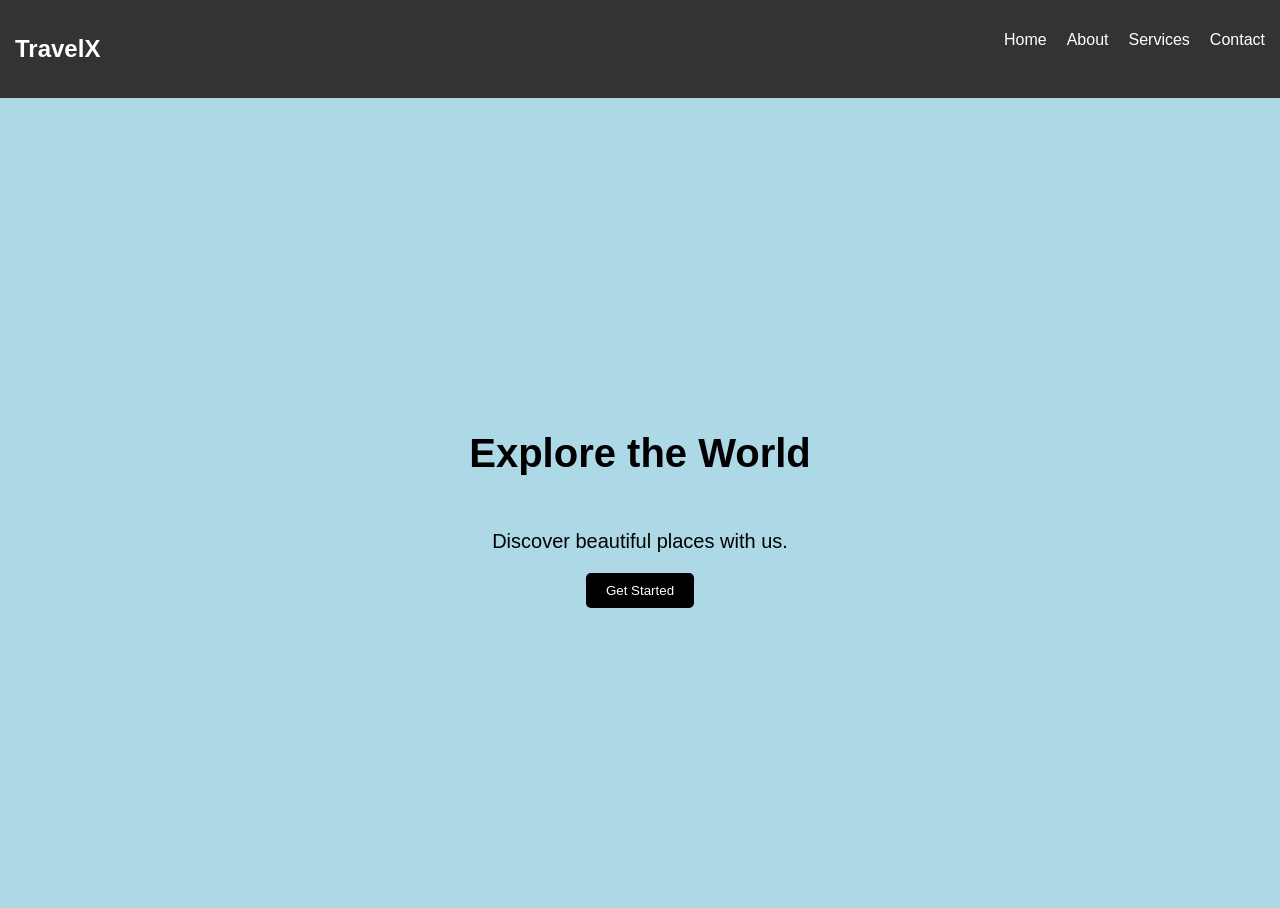
<file: index.html>
<!DOCTYPE html>
<html>
<head>
    <title>Travel Landing Page</title>
    <link rel="stylesheet" href="style.css">
</head>
<body>

    <nav>
        <h1>TravelX</h1>
        <ul>
            <li>Home</li>
            <li>About</li>
            <li>Services</li>
            <li>Contact</li>
        </ul>
    </nav>

    <section class="hero">
        <h2>Explore the World</h2>
        <p>Discover beautiful places with us.</p>
        <button>Get Started</button>
    </section>

</body>
</html>
</file>
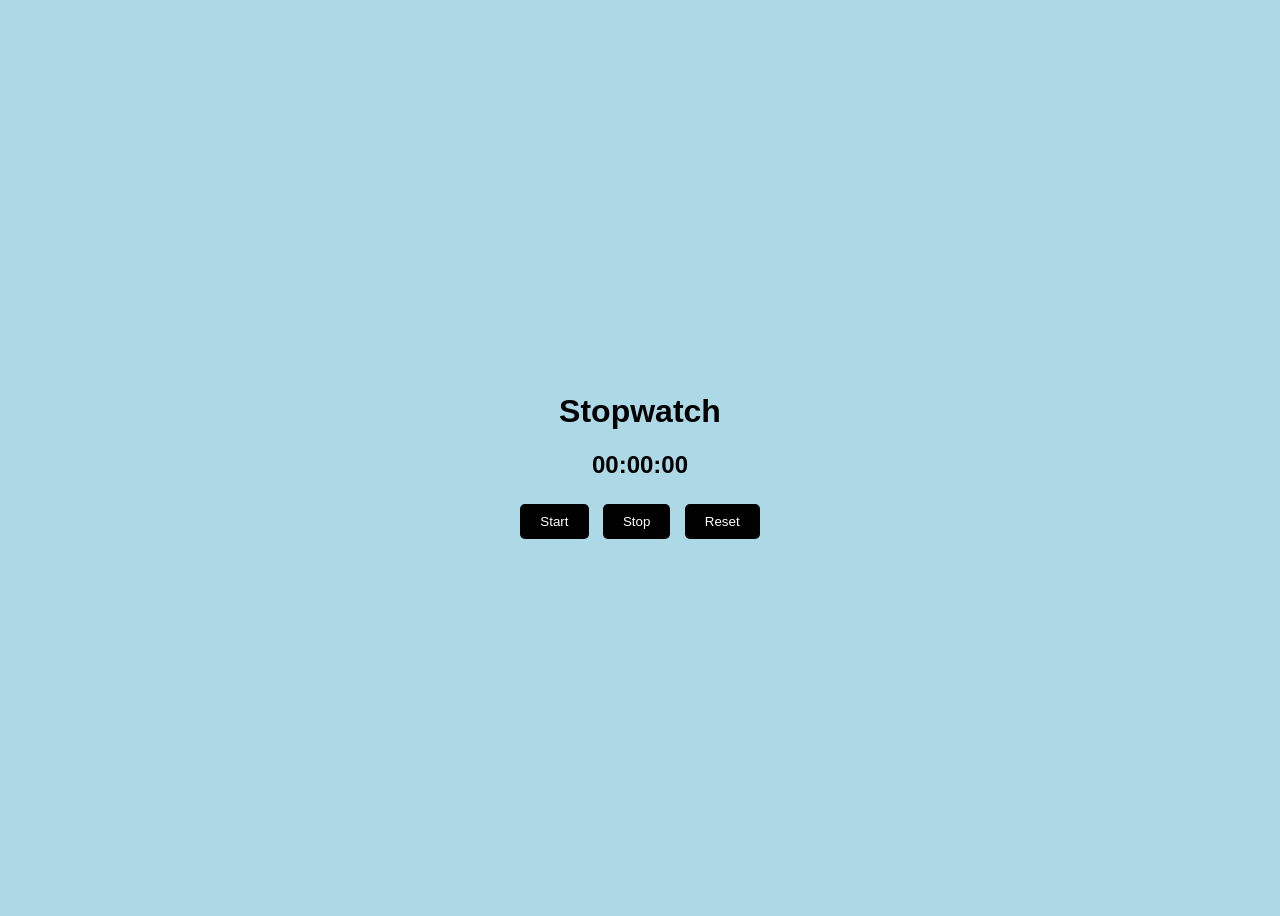
<file: index1.html>
<!DOCTYPE html>
<html>
<head>
    <title>Stopwatch</title>
    <link rel="stylesheet" href="style1.css">
</head>
<body>

    <div class="container">
        <h1>Stopwatch</h1>
        <h2 id="display">00:00:00</h2>

        <button onclick="start()">Start</button>
        <button onclick="stop()">Stop</button>
        <button onclick="reset()">Reset</button>
    </div>

    <script src="script.js"></script>
</body>
</html>
</file>
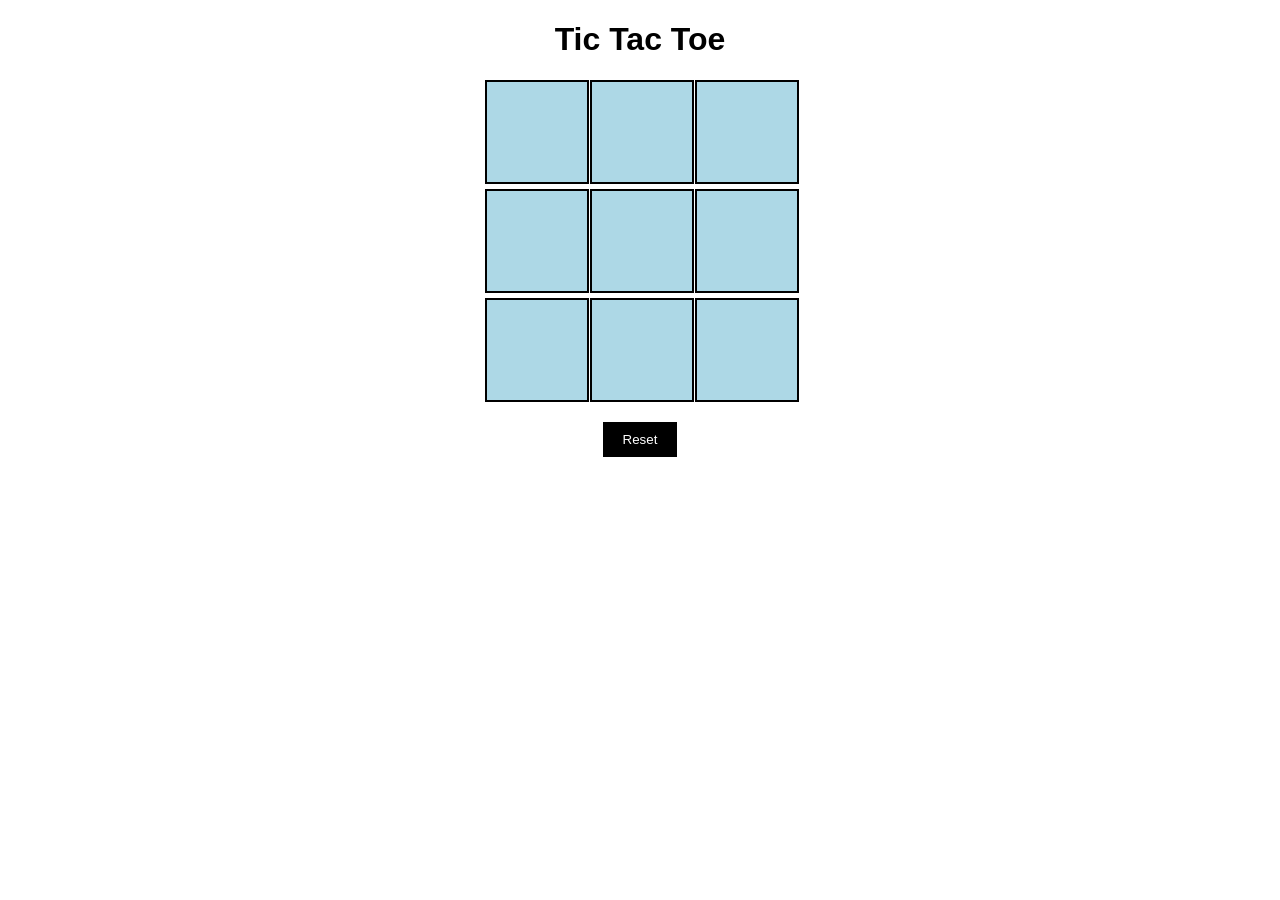
<file: index2.html>
<!DOCTYPE html>
<html>
<head>
    <title>Tic Tac Toe</title>
    <link rel="stylesheet" href="style2.css">
</head>
<body>

    <h1>Tic Tac Toe</h1>

    <div class="board">
        <div class="cell" onclick="play(this)"></div>
        <div class="cell" onclick="play(this)"></div>
        <div class="cell" onclick="play(this)"></div>

        <div class="cell" onclick="play(this)"></div>
        <div class="cell" onclick="play(this)"></div>
        <div class="cell" onclick="play(this)"></div>

        <div class="cell" onclick="play(this)"></div>
        <div class="cell" onclick="play(this)"></div>
        <div class="cell" onclick="play(this)"></div>
    </div>

    <button onclick="resetGame()">Reset</button>

    <script src="script2.js"></script>

</body>
</html>
</file>
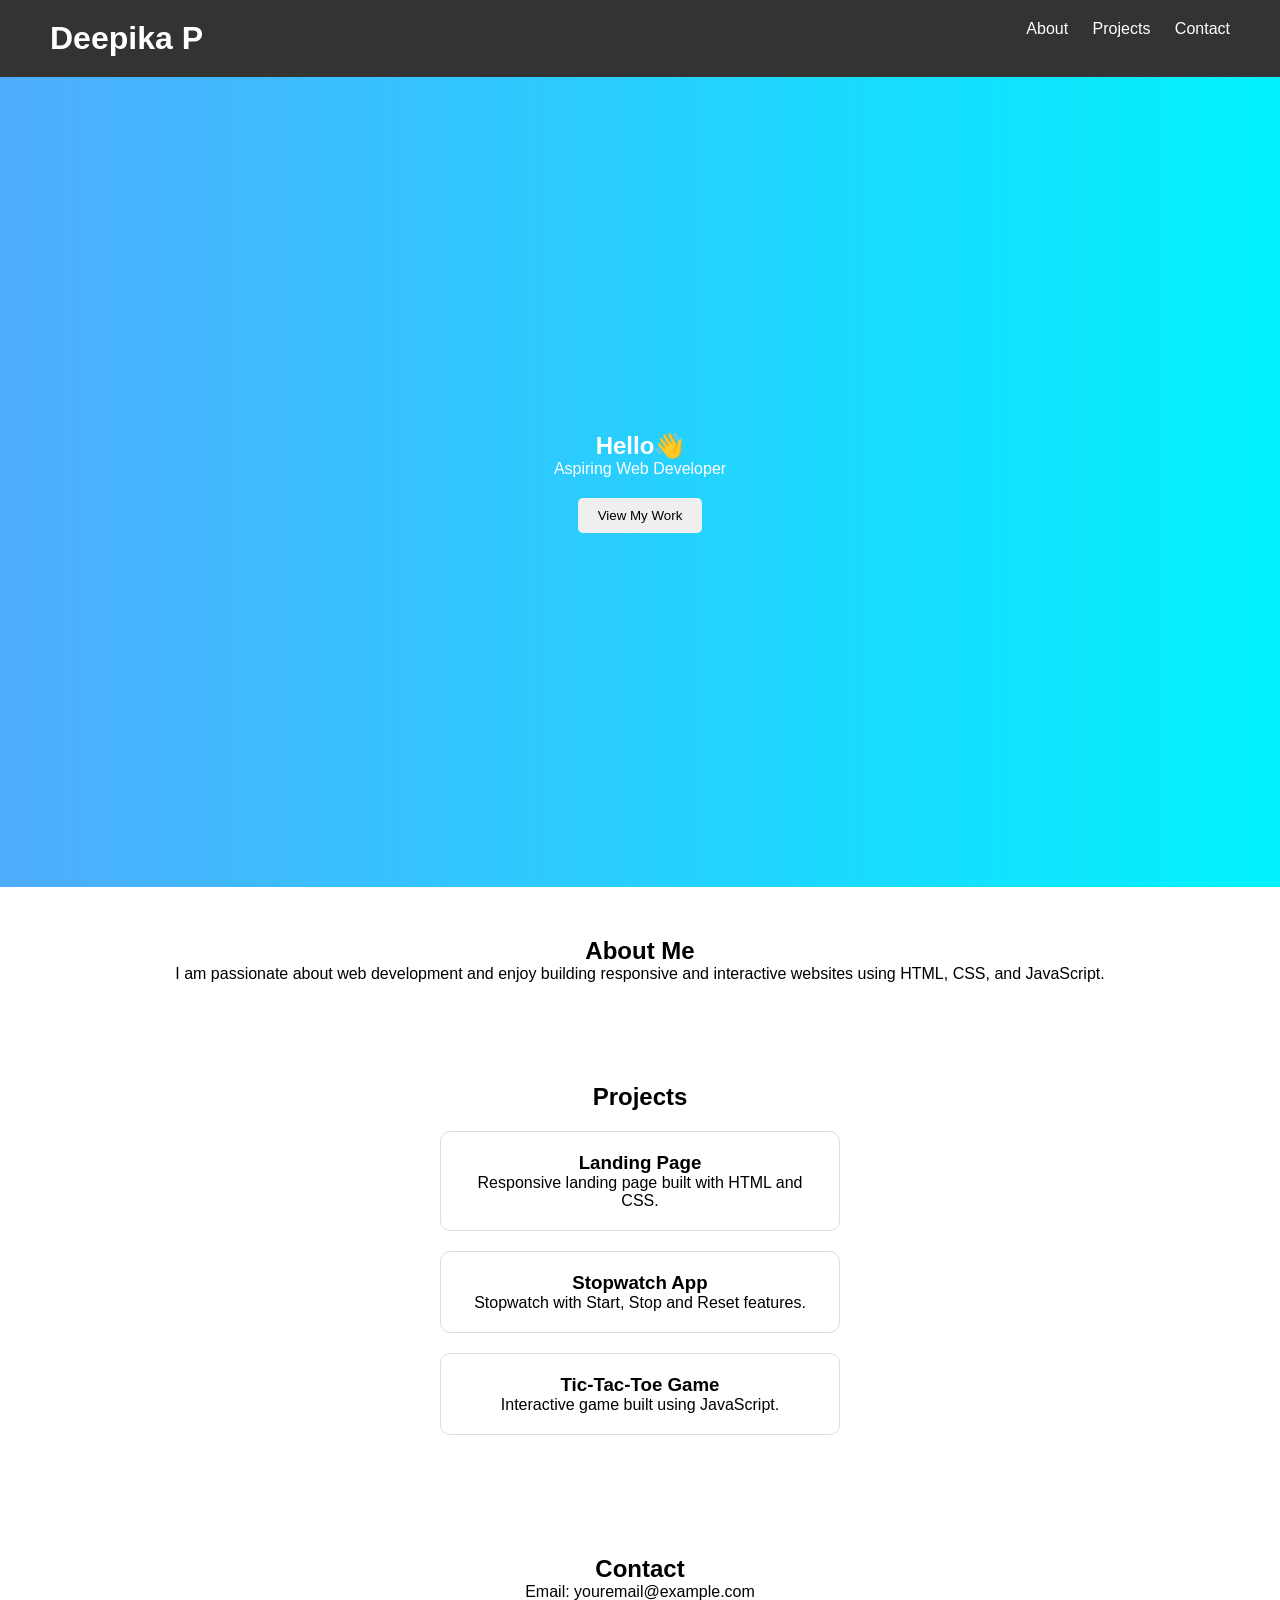
<file: index3.html>
<!DOCTYPE html>
<html lang="en">
<head>
    <meta charset="UTF-8">
    <meta name="viewport" content="width=device-width, initial-scale=1.0">
    <title>My Portfolio</title>
    <link rel="stylesheet" href="style3.css">
</head>
<body>

<header>
    <h1>Deepika P</h1>
    <nav>
        <a href="#about">About</a>
        <a href="#projects">Projects</a>
        <a href="#contact">Contact</a>
    </nav>
</header>

<section class="hero">
    <h2>Hello👋</h2>
    <p>Aspiring Web Developer</p>
    <button>View My Work</button>
</section>

<section id="about">
    <h2>About Me</h2>
    <p>
        I am passionate about web development and enjoy building responsive and interactive websites using HTML, CSS, and JavaScript.
    </p>
</section>

<section id="projects">
    <h2>Projects</h2>

    <div class="card">
        <h3>Landing Page</h3>
        <p>Responsive landing page built with HTML and CSS.</p>
    </div>

    <div class="card">
        <h3>Stopwatch App</h3>
        <p>Stopwatch with Start, Stop and Reset features.</p>
    </div>

    <div class="card">
        <h3>Tic-Tac-Toe Game</h3>
        <p>Interactive game built using JavaScript.</p>
    </div>
</section>

<section id="contact">
    <h2>Contact</h2>
    <p>Email: youremail@example.com</p>
</section>

</body>
</html>
</file>
<file: style.css>
body {
    margin: 0;
    font-family: Arial, sans-serif;
}

nav {
    background: #333;
    color: white;
    padding: 15px;
    display: flex;
    justify-content: space-between;
}

ul {
    list-style: none;
    display: flex;
    gap: 20px;
}

.hero {
    height: 90vh;
    background: lightblue;
    display: flex;
    flex-direction: column;
    justify-content: center;
    align-items: center;
}
button {
    padding: 10px 20px;
    border: none;
    background: black;
    color: white;
    border-radius: 5px;
}

h2 {
    font-size: 40px;
}

p {
    font-size: 20px;
}
</file>
<file: style1.css>
body {
    display: flex;
    justify-content: center;
    align-items: center;
    height: 100vh;
    font-family: Arial, sans-serif;
    background: lightblue;
}

.container {
    text-align: center;
}

button {
    padding: 10px 20px;
    margin: 5px;
    border: none;
    background: black;
    color: white;
    border-radius: 5px;
    cursor: pointer;
}

button:hover {
    background: gray;
}
</file>
<file: style2.css>
body {
    text-align: center;
    font-family: Arial, sans-serif;
}

.board {
    display: grid;
    grid-template-columns: repeat(3, 100px);
    gap: 5px;
    justify-content: center;
    margin: 20px auto;
}

.cell {
    width: 100px;
    height: 100px;
    background: lightblue;
    border: 2px solid black;
    font-size: 40px;
    display: flex;
    justify-content: center;
    align-items: center;
    cursor: pointer;
}

button {
    padding: 10px 20px;
    background: black;
    color: white;
    border: none;
    cursor: pointer;
}
</file>
<file: style3.css>
*{
    margin:0;
    padding:0;
    box-sizing:border-box;
}

body{
    font-family:Arial,sans-serif;
}

header{
    background:#333;
    color:white;
    display:flex;
    justify-content:space-between;
    padding:20px 50px;
}

nav a{
    color:white;
    text-decoration:none;
    margin-left:20px;
}

.hero{
    height:90vh;
    background:linear-gradient(to right,#4facfe,#00f2fe);
    display:flex;
    flex-direction:column;
    justify-content:center;
    align-items:center;
    color:white;
}

button{
    padding:10px 20px;
    margin-top:20px;
    border:none;
    border-radius:5px;
    cursor:pointer;
}

section{
    padding:50px;
    text-align:center;
}

.card{
    border:1px solid #ddd;
    padding:20px;
    margin:20px auto;
    max-width:400px;
    border-radius:10px;
}
</file>
